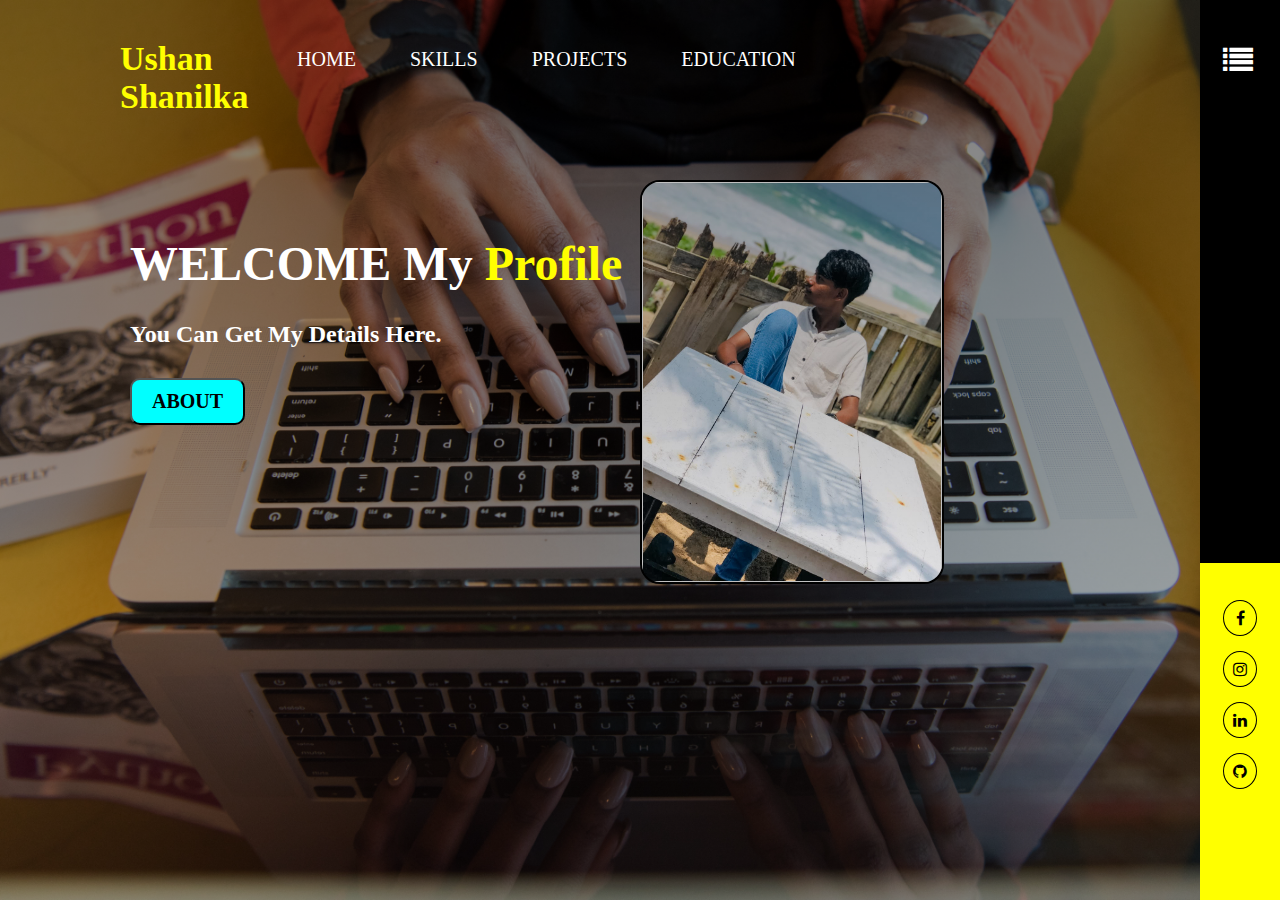
<file: src/index.html>
<!DOCTYPE html>
<html lang="en">
<head>
    <meta charset="UTF-8">
    <title>Home_Page</title>
    <meta name="viewport" content="width=device-width,initial-scale=1">
    <link rel="stylesheet" href="css/Style.css ">
    <link rel="stylesheet" href="https://stackpath.bootstrapcdn.com/font-awesome/4.7.0/css/font-awesome.min.css">
</head>
<body>
    <div class="hero">
        <div class="nav-bar">
            <div class="nav-logo">
                <h1>Ushan Shanilka</h1>
            </div>
            <div class="nav-links" id="nav-links">
                <i class="fa fa-close" onclick="closeMenu()" style="color: white"></i>
                <ul>
                    <a href="index.html"><li>HOME</li></a>
                    <a href="skills.html"><li>SKILLS</li></a>
                    <a href="project.html"><li>PROJECTS</li></a>
                    <a href="education.html"><li>EDUCATION</li></a>
                </ul>
            </div>
        </div>
        <div class="title">
            <h1>WELCOME My <span>Profile</span> </h1>
            <h2>You Can Get My Details Here.</h2>
            <button type="button" class="btn">ABOUT</button>
        </div>
        <i class="fa fa-bars" onclick="showMenu()"></i>
        <div class="pro-pic">
            <img>
        </div>
        <div class="vertical-bar">
            <div class="Search-icon">
                <i class="fa fa-list" ></i>
            </div>
            <div class="Social-icon">
                <i class="fa fa-facebook"></i>
                <i class="fa fa-instagram"></i>
                <i class="fa fa-linkedin"></i>
                <i class="fa fa-github"></i>
            </div>
        </div>
    </div>

<script>
    var show = document.getElementById("nav-links");
    function showMenu(){
        show.style.right = "0";
    }
    function closeMenu(){
        show.style.right = "-200px";
    }
</script>
</body>
</html>
</file>
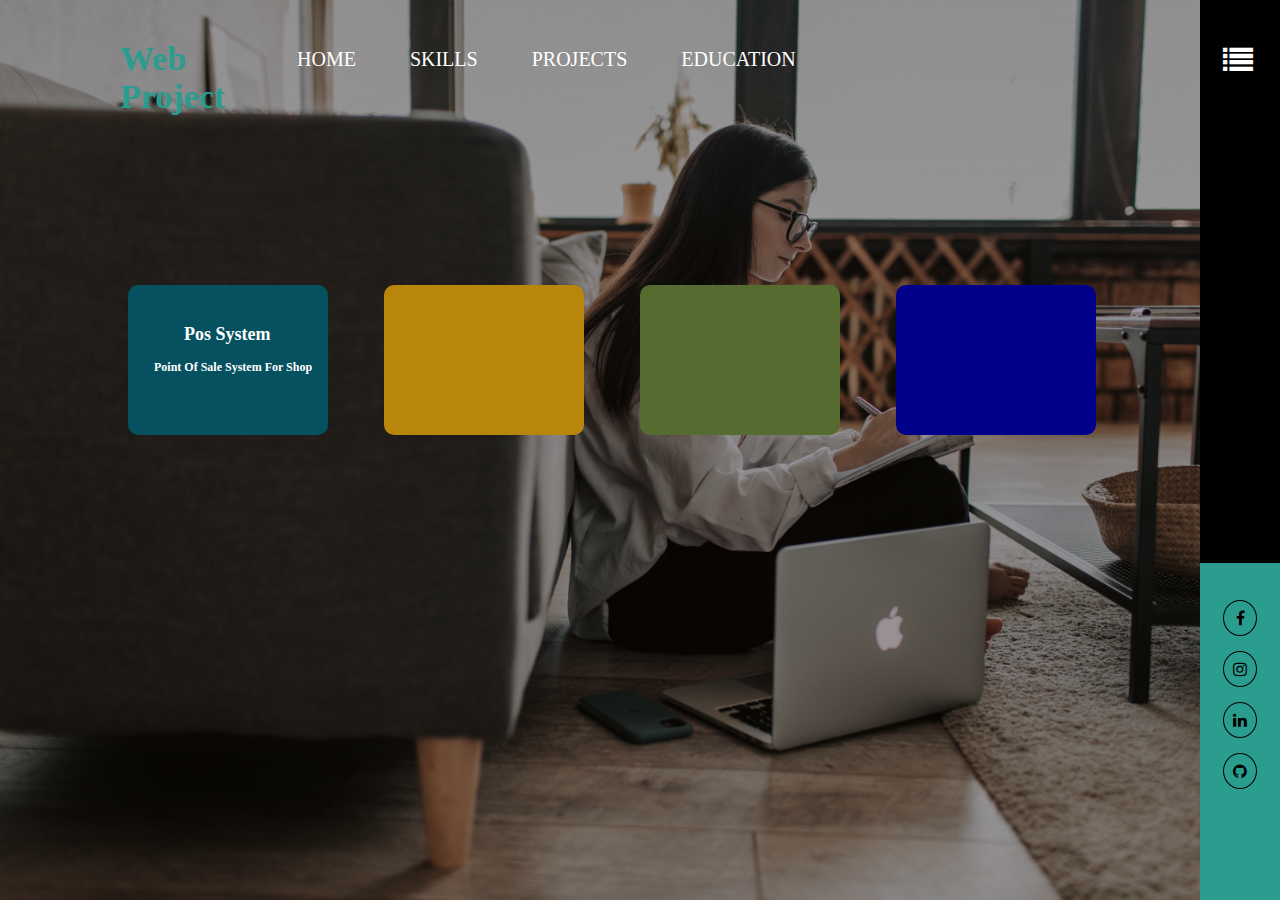
<file: src/inwebproject.html>
<!DOCTYPE html>
<html lang="en">
<head>
    <meta charset="UTF-8">
    <title>Web_Project</title>
    <meta name="viewport" content="width=device-width,initial-scale=1">
    <link rel="stylesheet" href="css/inwebproject.css">
    <link rel="stylesheet" href="https://stackpath.bootstrapcdn.com/font-awesome/4.7.0/css/font-awesome.min.css">
</head>
<body>
<div class="hero">
    <div class="nav-bar">
        <div class="nav-logo">
            <h1>Web Project</h1>
        </div>
        <div class="nav-links" id="nav-links">
            <i class="fa fa-close" onclick="closeMenu()" style="color: white"></i>
            <ul>
                <a href="index.html"><li>HOME</li></a>
                <a href="skills.html"><li>SKILLS</li></a>
                <a href="project.html"><li>PROJECTS</li></a>
                <a href="education.html"><li>EDUCATION</li></a>
            </ul>
        </div>
    </div>

    <div class="webProject">
        <a href="possystem/POS_System/index.html"><div class="PosSystem">
            <label>Pos System</label>
            <p>Point Of Sale System For Shop</p>
        </div></a>
        <div class="css">

        </div>
        <div class="html">

        </div>
        <div class="js">

        </div>
    </div>

    <!--<div class="webProject2">

        <a href=""><div class="PosSystem">
            <label></label>
            <p></p>
        </div></a>
        <a href="#"><div class="css"></div></a>
        <a href="#"><div class="html"></div></a>
        <a href="#"><div class="js"></div></a>

    </div>-->

    <div class="vertical-bar">
        <div class="Search-icon">
            <i class="fa fa-list" ></i>
        </div>
        <div class="Social-icon">
            <i class="fa fa-facebook"></i>
            <i class="fa fa-instagram"></i>
            <i class="fa fa-linkedin"></i>
            <i class="fa fa-github"></i>
        </div>
    </div>

    <i class="fa fa-bars" onclick="showMenu()"></i>

    <script>
        var show = document.getElementById("nav-links");
        function showMenu(){
            show.style.right = "0";
        }
        function closeMenu(){
            show.style.right = "-200px";
        }
    </script>

</div>
</body>
</html>
</file>
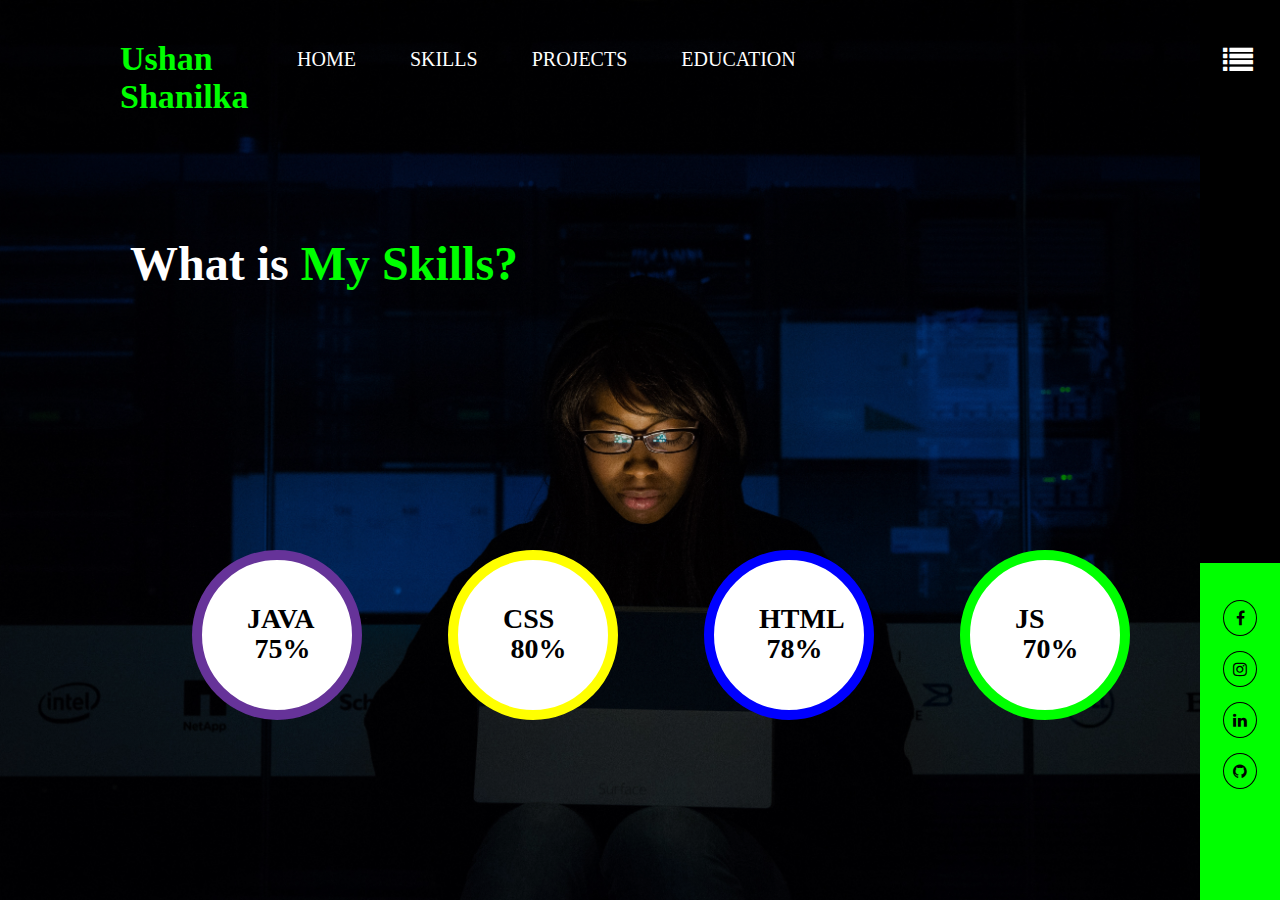
<file: src/skills.html>
<!DOCTYPE html>
<html lang="en">
<head>
    <meta charset="UTF-8">
    <title>Home_Page</title>
    <meta name="viewport" content="width=device-width,initial-scale=1">
    <link rel="stylesheet" href="css/Skils_Style.css">
    <link rel="stylesheet" href="https://stackpath.bootstrapcdn.com/font-awesome/4.7.0/css/font-awesome.min.css">
</head>
<body>
    <div class="hero">
        <div class="nav-bar">
            <div class="nav-logo">
                <h1>Ushan Shanilka</h1>
            </div>
            <div class="nav-links" id="nav-links">
                <i class="fa fa-close" onclick="closeMenu()" style="color: white"></i>
                <ul>
                    <a href="index.html"><li>HOME</li></a>
                    <a href="skills.html"><li>SKILLS</li></a>
                    <a href="project.html"><li>PROJECTS</li></a>
                    <a href="education.html"><li>EDUCATION</li></a>
                </ul>
            </div>
        </div>
        <div class="title">
            <h1>What is <span>My Skills?</span> </h1>
        </div>
        <i class="fa fa-bars" onclick="showMenu()"></i>
        <div class="skills">
            <div class="java">
                <h1>JAVA</h1>
                <h2>75%</h2>
            </div>
            <div class="css">
                <h1>CSS</h1>
                <h2>80%</h2>
            </div>
            <div class="html">
                <h1>HTML</h1>
                <h2>78%</h2>
            </div>
            <div class="js">
                <h1>JS</h1>
                <h2>70%</h2>
            </div>
        </div>

        <div class="vertical-bar">
            <div class="Search-icon">
                <i class="fa fa-list" ></i>
            </div>
            <div class="Social-icon">
                <i class="fa fa-facebook"></i>
                <i class="fa fa-instagram"></i>
                <i class="fa fa-linkedin"></i>
                <i class="fa fa-github"></i>
            </div>
        </div>
    </div>

<script>
    var show = document.getElementById("nav-links");
    function showMenu(){
        show.style.right = "0";
    }
    function closeMenu(){
        show.style.right = "-200px";
    }
</script>
</body>
</html>
</file>
<file: src/css/Style.css>
*{
    margin: 0;
    padding: 0;
    font-family: "Rajdhani Medium";
}
.hero{
    height: 100vh;
    background-image: linear-gradient(rgba(0,0,0,0.5), rgba(0, 0, 0, 0.3)),url("../asserts/img/pexels-christina-morillo-1181282.jpg");
    background-position: center;
    background-size: cover;
    overflow-x: hidden;
    position: relative;
}
.nav-bar{
    display: flex;
    padding: 40px 120px;
}
.nav-logo h1{
    width: 135px;
    color: yellow;
    font-size: 34px;
}
.nav-logo h1:hover{
    color: white;
}
.nav-links{
    flex: 1;
}
.nav-links ul{
    display: inline;
}
.nav-links ul li{
    list-style: none;
    display: inline-block;
    padding: 8px 25px;
}
.nav-links ul a{
    color: white;
    font-size: 20px;
    font-weight: normal;
}
.nav-links ul li::after{
    content: '';
    width: 0;
    height: 2px;
    background: yellow;
    display: block;
    margin: auto;
    transition:.5s;
}
.nav-links ul li:hover::after{
    width: 100%;
}
.title{
    margin: 80px 130px;
    color: white;

}
.title h1{
    font-size: 48px;
    margin-bottom: 30px;
}
.title h2{
    font-size: 24px;
    margin-bottom: 30px;
}
.title h1 span{
    color: yellow;
    animation: chg 1s ease;
    animation-delay: .5s;
}

.title h2 span{
    color: greenyellow;
    animation: chg 1s ease;
    animation-delay: .5s;
}
@keyframes chg {
    0%{
        color: white;
    }
    50%{
        color: azure;
    }
    100%{
        color: yellow;
    }
}
.btn{
    padding: 10px 20px;
    background: aqua;
    cursor: pointer;
    border-radius: 10px;
    font-size: 20px;
    font-weight: bold;
    color: black;
}
.pro-pic{
    top: 20%;
    right: 50%;
    margin: auto;
    position: absolute;
}
.pro-pic img{
    width: 300px;
    height: 400px;
    background-image: linear-gradient(rgba(0,0,0,0.4), rgba(0, 0, 0, 0.1)),url("../asserts/img/IMG-20201122-WA0004.jpg");
    border-radius: 20px;
    border: 2px solid black;
    background-size: cover;
    overflow-x: hidden;
    position: absolute;
}

.vertical-bar{
    height: 100vh;
    background: black;
    top: 0;
    right: 0;
    position: absolute;
}
.Search-icon{
    height: 60%;
    width: 80px;
}
.Search-icon .fa{
    margin: 45px 23px;
    display: block;
    color: white;
    font-size: 30px;
    cursor: pointer;
}
.Social-icon{
    height: 35%;
    width: 80px;
    background: yellow;
    text-align: center;
    padding-top: 27%;
    bottom: 0;
    right: 0;
    position: absolute;
}
.Social-icon .fa {
    margin: 15px 23px;
    display: block;
    padding: 9px;
    border: 1px solid black;
    border-radius: 50%;
    cursor: pointer;
}

.fa-close{
    visibility: hidden;
}
.fa-bars{
    visibility: hidden;
}

@media (max-width: 1070px) {
    .pro-pic{
        top: 30%;
        left: 55%;
        margin: auto;
        position: absolute;
    }
    .pro-pic img{
        width: 300px;
        height: 300px;
        background-image: linear-gradient(rgba(0,0,0,0.6), rgba(0, 0, 0, 0.3)),url("../asserts/img/IMG-20201122-WA0004.jpg");
        border-radius: 20px;
        border: 2px solid black;
        position: absolute;
    }
}

@media (max-width: 1024px) {
    .title{
        margin: 80px 40px;
    }
    .title h1{
        font-size: 30px;
    }
    .nav-bar{
        padding: 10px 30px;
    }
    .nav-links a{
        margin-left: 10px;
    }
    .pro-pic{
        top: 30%;
        left: 480px;
        margin: auto;
        position: absolute;
    }
    .pro-pic img{
        width: 300px;
        height: 300px;
        background-image: linear-gradient(rgba(0,0,0,0.6), rgba(0, 0, 0, 0.3)),url("../asserts/img/IMG-20201122-WA0004.jpg");
        border-radius: 20px;
        border: 2px solid black;
        position: absolute;
    }
}

@media (max-width: 768px) {
    .title{
        margin: 80px 40px;
    }
    .title h1{
        font-size: 30px;
    }
    .nav-bar{
        padding: 10px 30px;
    }
    .nav-links a{
        margin-left: 10px;
    }
    .pro-pic{
        top: 45%;
        left: 200px;
        margin: auto;
        position: absolute;
    }
    .pro-pic img{
        width: 300px;
        height: 300px;
        background-image: linear-gradient(rgba(0,0,0,0.6), rgba(0, 0, 0, 0.3)),url("../asserts/img/IMG-20201122-WA0004.jpg");
        border-radius: 20px;
        border: 2px solid black;
        position: absolute;
    }
}

@media (max-width: 425px) {
    .vertical-bar{
        display: none;
    }
    .fa-bars{
        visibility: visible;
        cursor: pointer;
        color: white;
    }

    .fa-close{
        visibility: visible;
        cursor: pointer;
    }

    .title{
        margin: 80px 40px;
    }
    .title h1{
        font-size: 30px;
    }
    .nav-bar{
        padding: 10px 30px;
    }
    .fa-bars{
        position: absolute;
        right: 20px;
        top: 10px;
    }
    .nav-bar .fa{
        display: block;
        color: black;
        margin: 10px 25px;
        font-size: 22px;
        cursor: pointer;

    }
    .nav-links{
        height: 100vh;
        width: 200px;
        background: black;
        top: 0;
        right: -200px;
        position: absolute;
        color: white;
        z-index: 5;
    }
    .nav-links a{
        display: block;
        margin-left: 35px;
    }
    .pro-pic{
        top: 60%;
        left: 9%;
        margin: auto;
        position: absolute;
    }
    .pro-pic img{
        width: 200px;
        height: 200px;
        background-image: linear-gradient(rgba(0,0,0,0.6), rgba(0, 0, 0, 0.3)),url("../asserts/img/IMG-20201122-WA0004.jpg");
        border-radius: 20px;
        border: 2px solid black;
        position: absolute;
    }
}

@media (max-width: 320px) {
    .vertical-bar{
        display: none;
    }
    .fa-bars{
        visibility: visible;
        cursor: pointer;
        color: white;
    }

    .fa-close{
        visibility: visible;
        cursor: pointer;
    }

    .title{
        margin: 80px 40px;
    }
    .title h1{
        font-size: 30px;
    }
    .nav-bar{
        padding: 10px 30px;
    }
    .fa-bars{
        position: absolute;
        right: 20px;
        top: 10px;
    }
    .nav-bar .fa{
        display: block;
        color: black;
        margin: 10px 25px;
        font-size: 22px;
        cursor: pointer;

    }
    .nav-links{
        height: 100vh;
        width: 200px;
        background: black;
        top: 0;
        right: -200px;
        position: absolute;
        color: white;
        z-index: 5;
    }
    .nav-links a{
        display: block;
        margin-left: 35px;
    }
    .pro-pic{
        top:65%;
        left: 20%;
        margin: auto;
        position: absolute;
    }
    .pro-pic img{
        width: 180px;
        height: 180px;
        background-image: linear-gradient(rgba(0,0,0,0.6), rgba(0, 0, 0, 0.3)),url("../asserts/img/IMG-20201122-WA0004.jpg");
        border-radius: 20px;
        border: 2px solid black;
        position: absolute;
    }
}
</file>
<file: src/css/inwebproject.css>
*{
    margin: 0;
    padding: 0;
    font-family: "Rajdhani Medium";
}
.hero{
    height: 100vh;
    background-image: linear-gradient(rgba(0,0,0,0.4), rgba(0, 0, 0, 0.3)),url("../asserts/img/pexels-vlada-karpovich-4050308.jpg");
    background-position: center;
    background-size: cover;
    overflow-x: hidden;
    position: relative;
}
.nav-bar{
    display: flex;
    padding: 40px 120px;
}
.nav-logo h1{
    width: 135px;
    color: #2A9D8F;
    font-size: 34px;
}
.nav-logo h1:hover{
    color: white;
}
.nav-links{
    flex: 1;
}
.nav-links ul{
    display: inline;
}
.nav-links ul li{
    list-style: none;
    display: inline-block;
    padding: 8px 25px;
}
.nav-links ul a{
    color: white;
    font-size: 20px;
    font-weight: normal;
}
.nav-links ul li::after{
    content: '';
    width: 0;
    height: 2px;
    background: #2A9D8F;
    display: block;
    margin: auto;
    transition:.5s;
}
.nav-links ul li:hover::after{
    width: 100%;
}

.vertical-bar{
    height: 100vh;
    background: black;
    top: 0;
    right: 0;
    position: absolute;
}
.Search-icon{
    height: 60%;
    width: 80px;
}
.Search-icon .fa{
    margin: 45px 23px;
    display: block;
    color: white;
    font-size: 30px;
    cursor: pointer;
}
.Social-icon{
    height: 35%;
    width: 80px;
    background: #2A9D8F;
    text-align: center;
    padding-top: 27%;
    bottom: 0;
    right: 0;
    position: absolute;
}
.Social-icon .fa {
    margin: 15px 23px;
    display: block;
    padding: 9px;
    border: 1px solid black;
    border-radius: 50%;
    cursor: pointer;
}

.webProject  div {
    display: inline-block;
    height: 150px;
    width: 200px;
    top: 0;
}
.webProject2  div {
    display: inline-block;
    height: 150px;
    width: 200px;
    bottom: 20%;
}
.webProject  div:hover{
    bottom: 21%;
}
.webProject2  div:hover{
    bottom: 21%;
}
.webProject3  div:hover{
    bottom: 21%;
}

.PosSystem{
    left: 10%;
    bottom: 20%;
    margin: auto;
    position: absolute;
    border-radius: 10px;
    background: #055160;
    overflow-x: hidden;
    background-size: cover;
    cursor: pointer;
    animation: chgNon 1s ease;
}
.PosSystem label{
    font-weight: bold;
    bottom: 60%;
    margin: auto;
    position: absolute;
    left: 28%;
    color: white;
    font-size: 18px;
}
.PosSystem p{
    font-weight: bold;
    bottom: 40%;
    margin: auto;
    position: absolute;
    left: 13%;
    color: white;
    font-size: 12px;
}

.css{
    left: 30%;
    bottom: 20%;
    margin: auto;
    position: absolute;
    border-radius: 10px;
    background: darkgoldenrod;
    overflow-x: hidden;
    background-size: cover;
    cursor: pointer;
    animation: chgNon 2s ease;
}

.html{
    left: 50%;
    bottom: 20%;
    margin: auto;
    position: absolute;
    border-radius: 10px;
    background: darkolivegreen;
    cursor: pointer;
    animation: chgNon 3s ease;
}

.js{
    left: 70%;
    bottom: 20%;
    margin: auto;
    position: absolute;
    border-radius: 10px;
    background: darkblue;
    overflow-x: hidden;
    background-size: cover;
    cursor: pointer;
    animation: chgNon 4s ease;
}

@keyframes chgNon {
    0%{
        bottom: 0%;
    }100%{
         bottom: 20%;
         visibility: visible;
     }
}

.fa-close{
    visibility: hidden;
}
.fa-bars{
    visibility: hidden;
}


@media (max-width: 1024px) {
    .webProject  div {
        display: inline-block;
        height: 100px;
        width: 150px;
        top: 0;
    }
    .webProject2  div {
        display: inline-block;
        height: 100px;
        width: 150px;
        top: 30%;
    }
    .webProject  div:hover{
        bottom: 21%;
    }
    .webProject2  div:hover{
        bottom: 41%;
    }


    .PosSystem{
        left: 10%;
        bottom: 20%;
        margin: auto;
        position: absolute;
        border-radius: 10px;
        background: #055160;
        overflow-x: hidden;
        background-size: cover;
        cursor: pointer;
        animation: chg1 1s ease;
    }
    .PosSystem label{
        font-weight: bold;
        bottom: 60%;
        margin: auto;
        position: absolute;
        left: 26%;
        color: white;
        font-size: 16px;
    }
    .PosSystem p{
        font-weight: bold;
        bottom: 40%;
        margin: auto;
        position: absolute;
        left: 19%;
        color: white;
        font-size: 8px;
    }

    .css{
        left: 30%;
        bottom: 20%;
        margin: auto;
        position: absolute;
        border-radius: 10px;
        background: darkgoldenrod;
        overflow-x: hidden;
        background-size: cover;
        cursor: pointer;
        animation: chg1 2s ease;
    }

    .html{
        left: 50%;
        bottom: 20%;
        margin: auto;
        position: absolute;
        border-radius: 10px;
        background: darkolivegreen;
        cursor: pointer;
        animation: chg1 3s ease;
    }

    .js{
        left: 70%;
        bottom: 20%;
        margin: auto;
        position: absolute;
        border-radius: 10px;
        background: darkblue;
        overflow-x: hidden;
        background-size: cover;
        cursor: pointer;
        animation: chg1 4s ease;
    }

    @keyframes chg1 {
        0%{
            bottom: 0%;
        }100%{
             bottom: 20%;
         }
    }
}

@media (max-width: 768px) {
    .title{
        margin: 80px 40px;
    }
    .title h1{
        font-size: 30px;
    }
    .nav-bar{
        padding: 10px 30px;
    }
    .nav-links a{
        margin-left: 10px;
    }

    .webProject  div {
        display: inline-block;
        height: 90px;
        width: 130px;
        top: 0;
    }
    .webProject2  div {
        display: inline-block;
        height: 90px;
        width: 130px;
        bottom: 20%;
    }
    .webProject  div:hover{
        bottom: 21%;
    }
    .webProject2  div:hover{
        bottom: 21%;
    }
    .webProject3  div:hover{
        bottom: 21%;
    }



    .PosSystem{
        left: 8%;
        bottom: 20%;
        margin: auto;
        position: absolute;
        border-radius: 10px;
        background: #055160;
        overflow-x: hidden;
        background-size: cover;
        cursor: pointer;
        animation: chg768 1s ease;
    }
    .PosSystem label{
        font-weight: bold;
        bottom: 57%;
        margin: auto;
        position: absolute;
        left: 22%;
        color: white;
        font-size: 16px;
    }
    .PosSystem p{
        font-weight: bold;
        bottom: 35%;
        margin: auto;
        position: absolute;
        left: 14%;
        color: white;
        font-size: 8px;
    }

    .css{
        left: 28%;
        bottom: 20%;
        margin: auto;
        position: absolute;
        border-radius: 10px;
        background: darkgoldenrod;
        overflow-x: hidden;
        background-size: cover;
        cursor: pointer;
        animation: chg768 2s ease;
    }

    .html{
        left: 48%;
        bottom: 20%;
        margin: auto;
        position: absolute;
        border-radius: 10px;
        background: darkolivegreen;
        cursor: pointer;
        animation: chg768 3s ease;
    }

    .js{
        left: 68%;
        bottom: 20%;
        margin: auto;
        position: absolute;
        border-radius: 10px;
        background: darkblue;
        overflow-x: hidden;
        background-size: cover;
        cursor: pointer;
        animation: chg768 4s ease;
    }

    @keyframes chg768 {
        0%{
            bottom: 0%;
        }100%{
             bottom: 20%;
         }
    }
}

@media (max-width: 425px) {
    .vertical-bar{
        display: none;
    }
    .fa-bars{
        visibility: visible;
        cursor: pointer;
        color: white;
    }

    .fa-close{
        visibility: visible;
        cursor: pointer;
    }

    .title{
        margin: 80px 40px;
    }
    .title h1{
        font-size: 30px;
    }
    .nav-bar{
        padding: 10px 30px;
    }
    .fa-bars{
        position: absolute;
        right: 20px;
        top: 10px;
    }
    .nav-bar .fa{
        display: block;
        color: black;
        margin: 10px 25px;
        font-size: 22px;
        cursor: pointer;

    }
    .nav-links{
        height: 100vh;
        width: 200px;
        background: black;
        top: 0;
        right: -200px;
        position: absolute;
        color: white;
        z-index: 5;
    }
    .nav-links a{
        display: block;
        margin-left: 35px;
    }

    .webProject  div {
        display: flex;
        height: 120px;
        width: 260px;
        top: 0;
    }
    .webProject2  div {

    }
    .webProject  div:nth-child(1):hover{
        bottom: 61%;
    }
    .webProject  div:nth-child(2):hover{
        bottom: 36%;
    }
    .webProject  div:nth-child(3):hover{
        bottom: 11%;
    }
    .webProject  div:nth-child(4):hover{
        bottom: -14%;
    }

    .PosSystem{
        left: 20%;
        bottom: 60%;
        margin: auto;
        position: absolute;
        border-radius: 10px;
        background: #055160;
        cursor: pointer;
        animation: chg1 1s ease;
    }
    .PosSystem label{
        font-weight: bold;
        bottom: 57%;
        margin: auto;
        position: absolute;
        left: 30%;
        color: white;
        font-size: 22px;
    }
    .PosSystem p{
        font-weight: bold;
        bottom: 35%;
        margin: auto;
        position: absolute;
        left: 18%;
        color: white;
        font-size: 14px;
    }

    .css{
        left: 20%;
        bottom: 35%;
        margin: auto;
        position: absolute;
        border-radius: 10px;
        background: darkgoldenrod;
        cursor: pointer;
        animation: chg2 2s ease;
    }

    .html{
        left: 20%;
        bottom: 10%;
        margin: auto;
        position: absolute;
        border-radius: 10px;
        background: darkolivegreen;
        cursor: pointer;
        animation: chg3 3s ease;
    }

    .js{
        left: 20%;
        bottom: -15%;
        margin: auto;
        position: absolute;
        border-radius: 10px;
        background: darkblue;
        cursor: pointer;
        animation: chg4 4s ease;

    }

    @keyframes chg1 {

        0%{
            bottom: 35%;
        }100%{
             bottom: 60%;
         }
    }
    @keyframes chg2 {

        0%{
            bottom: 0%;
        }100%{
             bottom: 35%;
         }
    }
    @keyframes chg3 {

        0%{
            bottom: -20%;
        }100%{
             bottom: 10%;
         }
    }
    @keyframes chg4 {

        0%{
            bottom: -45%;
        }100%{
             bottom: -15%;
         }
    }
}

@media (max-width: 320px) {
    .vertical-bar{
        display: none;
    }
    .fa-bars{
        visibility: visible;
        cursor: pointer;
        color: white;
    }

    .fa-close{
        visibility: visible;
        cursor: pointer;
    }

    .title{
        margin: 80px 40px;
    }
    .title h1{
        font-size: 30px;
    }
    .nav-bar{
        padding: 10px 30px;
    }
    .fa-bars{
        position: absolute;
        right: 20px;
        top: 10px;
    }
    .nav-bar .fa{
        display: block;
        color: black;
        margin: 10px 25px;
        font-size: 22px;
        cursor: pointer;

    }
    .nav-links{
        height: 100vh;
        width: 200px;
        background: black;
        top: 0;
        right: -200px;
        position: absolute;
        color: white;
        z-index: 5;
    }
    .nav-links a{
        display: block;
        margin-left: 35px;
    }

    .webProject  div {
        display: flex;
        height: 120px;
        width: 200px;
        top: 0;
    }
    .webProject2  div {

    }
    .webProject  div:hover{
        bottom: 21%;
    }


    .PosSystem{
        left: 20%;
        bottom: 60%;
        margin: auto;
        position: absolute;
        border-radius: 10px;
        background: #055160;
        cursor: pointer;
        animation: chg1 1s ease;
    }
    .PosSystem label{
        font-weight: bold;
        bottom: 57%;
        margin: auto;
        position: absolute;
        left: 30%;
        color: white;
        font-size: 18px;
    }
    .PosSystem p{
        font-weight: bold;
        bottom: 35%;
        margin: auto;
        position: absolute;
        left: 18%;
        color: white;
        font-size: 10px;
    }

    .css{
        left: 20%;
        bottom: 35%;
        margin: auto;
        position: absolute;
        border-radius: 10px;
        background: darkgoldenrod;
        cursor: pointer;
        animation: chg2 2s ease;
    }

    .html{
        left: 20%;
        bottom: 10%;
        margin: auto;
        position: absolute;
        border-radius: 10px;
        background: darkolivegreen;
        cursor: pointer;
        animation: chg3 3s ease;
    }

    .js{
        left: 20%;
        bottom: -15%;
        margin: auto;
        position: absolute;
        border-radius: 10px;
        background: darkblue;
        cursor: pointer;
        animation: chg4 4s ease;

    }

    @keyframes chg1 {

        0%{
            bottom: -35%;
        }100%{
             bottom: 60%;
         }
    }
    @keyframes chg2 {

        0%{
            bottom: 0%;
        }100%{
             bottom: 35%;
         }
    }
    @keyframes chg3 {

        0%{
            bottom: -20%;
        }100%{
             bottom: 10%;
         }
    }
    @keyframes chg4 {

        0%{
            bottom: -45%;
        }100%{
             bottom: -15%;
         }
    }
}
</file>
<file: src/css/Skils_Style.css>
*{
    margin: 0;
    padding: 0;
    font-family: "Rajdhani Medium";
}
.hero{
    height: 100vh;
    background-image: linear-gradient(rgba(0,0,0,0.3), rgba(0, 0, 0, 0.1)),url("../asserts/img/pexels-christina-morillo-1181325.jpg");
    background-position: center;
    background-size: cover;
    overflow-x: hidden;
    position: relative;
}
.nav-bar{
    display: flex;
    padding: 40px 120px;
}
.nav-logo h1{
    width: 135px;
    color: #00ff00;
    font-size: 34px;
}
.nav-logo h1:hover{
    color: white;
}
.nav-links{
    flex: 1;
}
.nav-links ul{
    display: inline;
}
.nav-links ul li{
    list-style: none;
    display: inline-block;
    padding: 8px 25px;
}
.nav-links ul a{
    color: white;
    font-size: 20px;
    font-weight: normal;
}
.nav-links ul li::after{
    content: '';
    width: 0;
    height: 2px;
    background: #00ff00;
    display: block;
    margin: auto;
    transition:.5s;
}
.nav-links ul li:hover::after{
    width: 100%;
}
.title{
    margin: 80px 130px;
    color: white;

}
.title h1{
    font-size: 48px;
    margin-bottom: 30px;
}
.title h1 span{
    color: #00ff00;
    animation: chg 1s ease;
    animation-delay: .5s;
}

@keyframes chg {
    0%{
        color: black;
    }
    100%{
        color: #00ff00;
    }
}
.skills div{
    display: inline;
}
.skills  div {
    display: inline-block;
    height: 150px;
    width: 150px;
    border-radius: 50%;
    background: white;
    animation: chg 1s ease;
    animation-delay: .5s;
}
@keyframes chg {
    0%{
        color: white;
    }
    50%{
        color: azure;
    }
    100%{
        color: black;
    }
}
.skills  div h1{
    font-size: 28px;
    font-weight: bold;
    bottom: 50%;
    margin: auto;
    position: absolute;
    padding-left: 30%;
}
.skills  div h2{
    font-size: 28px;
    font-weight: bold;
    bottom: 30%;
    margin: auto;
    position: absolute;
    padding-left: 35%;
}
.java{
    left: 15%;
    bottom: 20%;
    margin: auto;
    position: absolute;
    border: 10px solid rebeccapurple;
}
.css{
    left: 35%;
    bottom: 20%;
    margin: auto;
    position: absolute;
    border: 10px solid yellow;
}
.html{
    left: 55%;
    bottom: 20%;
    margin: auto;
    position: absolute;
    border: 10px solid blue;
}
.js{
    left: 75%;
    bottom: 20%;
    margin: auto;
    position: absolute;
    border: 10px solid lime;
}
.vertical-bar{
    height: 100vh;
    background: black;
    top: 0;
    right: 0;
    position: absolute;
}
.Search-icon{
    height: 60%;
    width: 80px;
}
.Search-icon .fa{
    margin: 45px 23px;
    display: block;
    color: white;
    font-size: 30px;
    cursor: pointer;
}
.Social-icon{
    height: 35%;
    width: 80px;
    background: #00ff00;
    text-align: center;
    padding-top: 27%;
    bottom: 0;
    right: 0;
    position: absolute;
}
.Social-icon .fa {
    margin: 15px 23px;
    display: block;
    padding: 9px;
    border: 1px solid black;
    border-radius: 50%;
    cursor: pointer;
}

.fa-close{
    visibility: hidden;
}
.fa-bars{
    visibility: hidden;
}



@media (max-width: 1024px) {
    .title{
        margin: 80px 40px;
    }
    .title h1{
        font-size: 30px;
    }
    .nav-bar{
        padding: 10px 30px;
    }
    .nav-links a{
        margin-left: 10px;
    }
    .skills  div {
        display: inline-block;
        height: 100px;
        width: 100px;
        border-radius: 50%;
        background: white;
        animation: chg 1s ease;
        animation-delay: .5s;
    }
    .skills  div h1{
        font-size: 20px;
        font-weight: bold;
        bottom: 50%;
        margin: auto;
        position: absolute;
        padding-left: 30%;
    }
    .skills  div h2{
        font-size: 20px;
        font-weight: bold;
        bottom: 30%;
        margin: auto;
        position: absolute;
        padding-left: 35%;
    }
    .java{
        left: 15%;
        bottom: 20%;
        margin: auto;
        position: absolute;
        border: 10px solid rebeccapurple;
    }
    .css{
        left: 35%;
        bottom: 20%;
        margin: auto;
        position: absolute;
        border: 10px solid yellow;
    }
    .html{
        left: 55%;
        bottom: 20%;
        margin: auto;
        position: absolute;
        border: 10px solid blue;
    }
    .js{
        left: 75%;
        bottom: 20%;
        margin: auto;
        position: absolute;
        border: 10px solid lime;
    }

}

@media (max-width: 768px) {
    .title{
        margin: 80px 40px;
    }
    .title h1{
        font-size: 30px;
    }
    .nav-bar{
        padding: 10px 30px;
    }
    .nav-links a{
        margin-left: 10px;
    }
    .skills  div {
        display: inline-block;
        height: 100px;
        width: 100px;
        border-radius: 50%;
        background: white;
        animation: chg 1s ease;
        animation-delay: .5s;
    }
    .skills  div h1{
        font-size: 20px;
        font-weight: bold;
        bottom: 50%;
        margin: auto;
        position: absolute;
        padding-left: 30%;
    }
    .skills  div h2{
        font-size: 20px;
        font-weight: bold;
        bottom: 30%;
        margin: auto;
        position: absolute;
        padding-left: 35%;
    }
    .java{
        left: 8%;
        bottom: 20%;
        margin: auto;
        position: absolute;
        border: 10px solid rebeccapurple;
    }
    .css{
        left: 28%;
        bottom: 20%;
        margin: auto;
        position: absolute;
        border: 10px solid yellow;
    }
    .html{
        left: 48%;
        bottom: 20%;
        margin: auto;
        position: absolute;
        border: 10px solid blue;
    }
    .js{
        left: 68%;
        bottom: 20%;
        margin: auto;
        position: absolute;
        border: 10px solid lime;
    }

}

@media (max-width: 425px) {
    .vertical-bar{
        display: none;
    }
    .fa-bars{
        visibility: visible;
        cursor: pointer;
        color: white;
    }

    .fa-close{
        visibility: visible;
        cursor: pointer;
    }

    .title{
        margin: 80px 40px;
    }
    .title h1{
        font-size: 30px;
    }
    .nav-bar{
        padding: 10px 30px;
    }
    .fa-bars{
        position: absolute;
        right: 20px;
        top: 10px;
    }
    .nav-bar .fa{
        display: block;
        color: black;
        margin: 10px 25px;
        font-size: 22px;
        cursor: pointer;

    }
    .nav-links{
        height: 100vh;
        width: 200px;
        background: black;
        top: 0;
        right: -200px;
        position: absolute;
        color: white;
        z-index: 5;
    }
    .nav-links a{
        display: block;
        margin-left: 35px;
    }
    .skills  div {
        display: inline-block;
        height: 80px;
        width: 80px;
        border-radius: 50%;
        background: white;
        animation: chg 1s ease;
        animation-delay: .5s;
    }
    .skills  div h1{
        font-size: 14px;
        font-weight: bold;
        bottom: 50%;
        margin: auto;
        position: absolute;
        padding-left: 30%;
    }
    .skills  div h2{
        font-size: 14px;
        font-weight: bold;
        bottom: 30%;
        margin: auto;
        position: absolute;
        padding-left: 35%;
    }
    .java{
        left: 8%;
        bottom: 40%;
        margin: auto;
        position: absolute;
        border: 8px solid rebeccapurple;
    }
    .css{
        left: 8%;
        bottom: 15%;
        margin: auto;
        position: absolute;
        border: 8px solid yellow;
    }
    .html{
        left: 60%;
        bottom: 40%;
        margin: auto;
        position: absolute;
        border: 8px solid blue;
    }
    .js{
        left: 60%;
        bottom: 15%;
        margin: auto;
        position: absolute;
        border: 8px solid lime;
    }
}

@media (max-width: 320px) {
    .vertical-bar{
        display: none;
    }
    .fa-bars{
        visibility: visible;
        cursor: pointer;
        color: white;
    }

    .fa-close{
        visibility: visible;
        cursor: pointer;
    }

    .title{
        margin: 80px 40px;
    }
    .title h1{
        font-size: 30px;
    }
    .nav-bar{
        padding: 10px 30px;
    }
    .fa-bars{
        position: absolute;
        right: 20px;
        top: 10px;
    }
    .nav-bar .fa{
        display: block;
        color: black;
        margin: 10px 25px;
        font-size: 22px;
        cursor: pointer;

    }
    .nav-links{
        height: 100vh;
        width: 200px;
        background: black;
        top: 0;
        right: -200px;
        position: absolute;
        color: white;
        z-index: 5;
    }
    .nav-links a{
        display: block;
        margin-left: 35px;
    }
}
</file>
